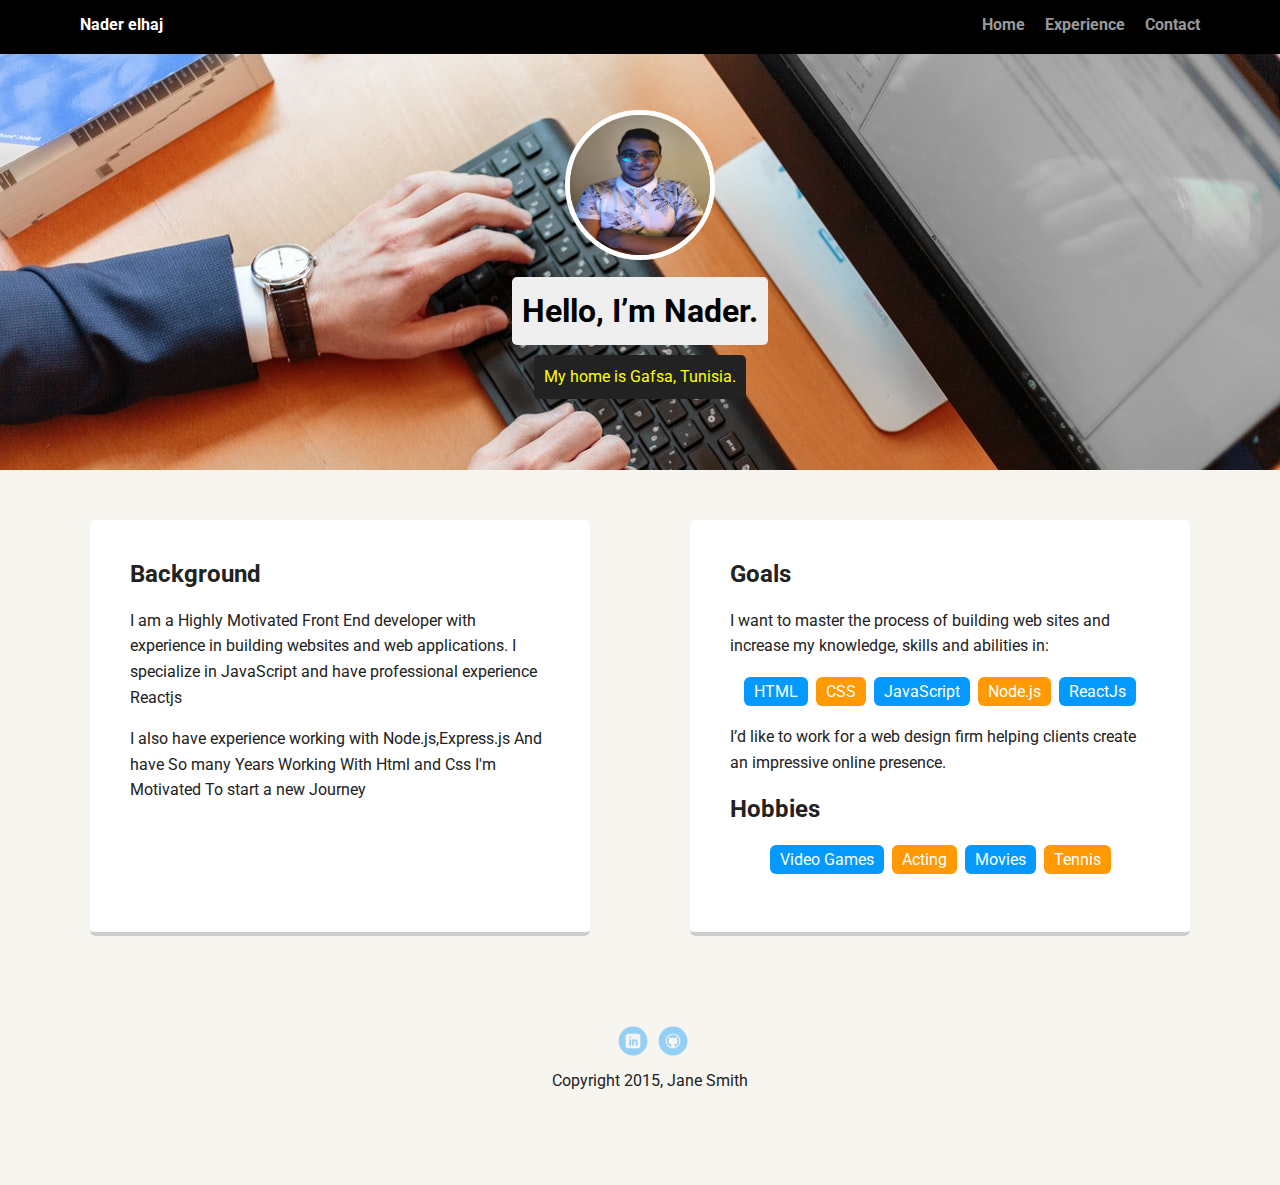
<file: index.html>
<!doctype html>
<html lang="en">
<head>
  <meta charset="utf-8">
  <title>Nader Elhaj's Profile</title>
  <meta name="viewport" content="width=device-width, initial-scale=1.0">
  <link rel="stylesheet" href="styles.css">
  <link href="https://fonts.googleapis.com/css?family=Muli%7CRoboto:400,300,500,700,900" rel="stylesheet"></head>
  <body>

    <nav class="main-nav">
        <ul class="nav">
          <li class="name">Nader elhaj</li>
          <li><a href="index.html">Home</a></li>
          <li><a href="experience.html">Experience</a></li>
          <li><a href="contact.html">Contact</a></li>

        </ul>
      </nav>

    <header>
      <img src="images/me.jpg" alt="My Photo" class="profile-image">
      <h1 class="tag name">Hello, I’m Nader.</h1>
      <p class="tag location">My home is Gafsa, Tunisia.</p>
    </header>

    <main class="flex">
      <article class="card">
        <h2>Background</h2>
        <p>I am a Highly Motivated Front End developer with experience in building websites and web applications. I specialize in JavaScript and have professional experience Reactjs</p>
        <p> I also have experience working with Node.js,Express.js
          And have So many Years Working With Html and Css
          I'm Motivated To start a new Journey</p>
      </article> 

      <article class="card">
        <h2>Goals</h2>
        <p>I want to master the process of building web sites and increase my knowledge, skills and abilities in:</p>
        <ul class="skills">
          <li>HTML</li>
          <li>CSS</li>
          <li>JavaScript</li>
          <li>Node.js</li>
          <li>ReactJs</li>
        </ul>
        <p>I’d like to work for a web design firm helping clients create an impressive online presence.</p>
        <h2>Hobbies</h2>
        <ul class="skills hobbies">
          <li>Video Games</li>
          <li>Acting</li>
          <li>Movies</li>
          <li>Tennis</li>
        </ul>
      </article> 


    </main>
    <footer>
      <ul>
        <li><a href="https://www.linkedin.com/in/nader-elhaj-48b253156/" class="social linkedin">LinkedIn</a></li>
        <li><a href="https://github.com/NaderElhaj" class="social github">Github</a></li>
      </ul>
      <p class="copyright">Copyright 2015, Jane Smith</p>
    </footer>
  </body>
  </html>
</file>
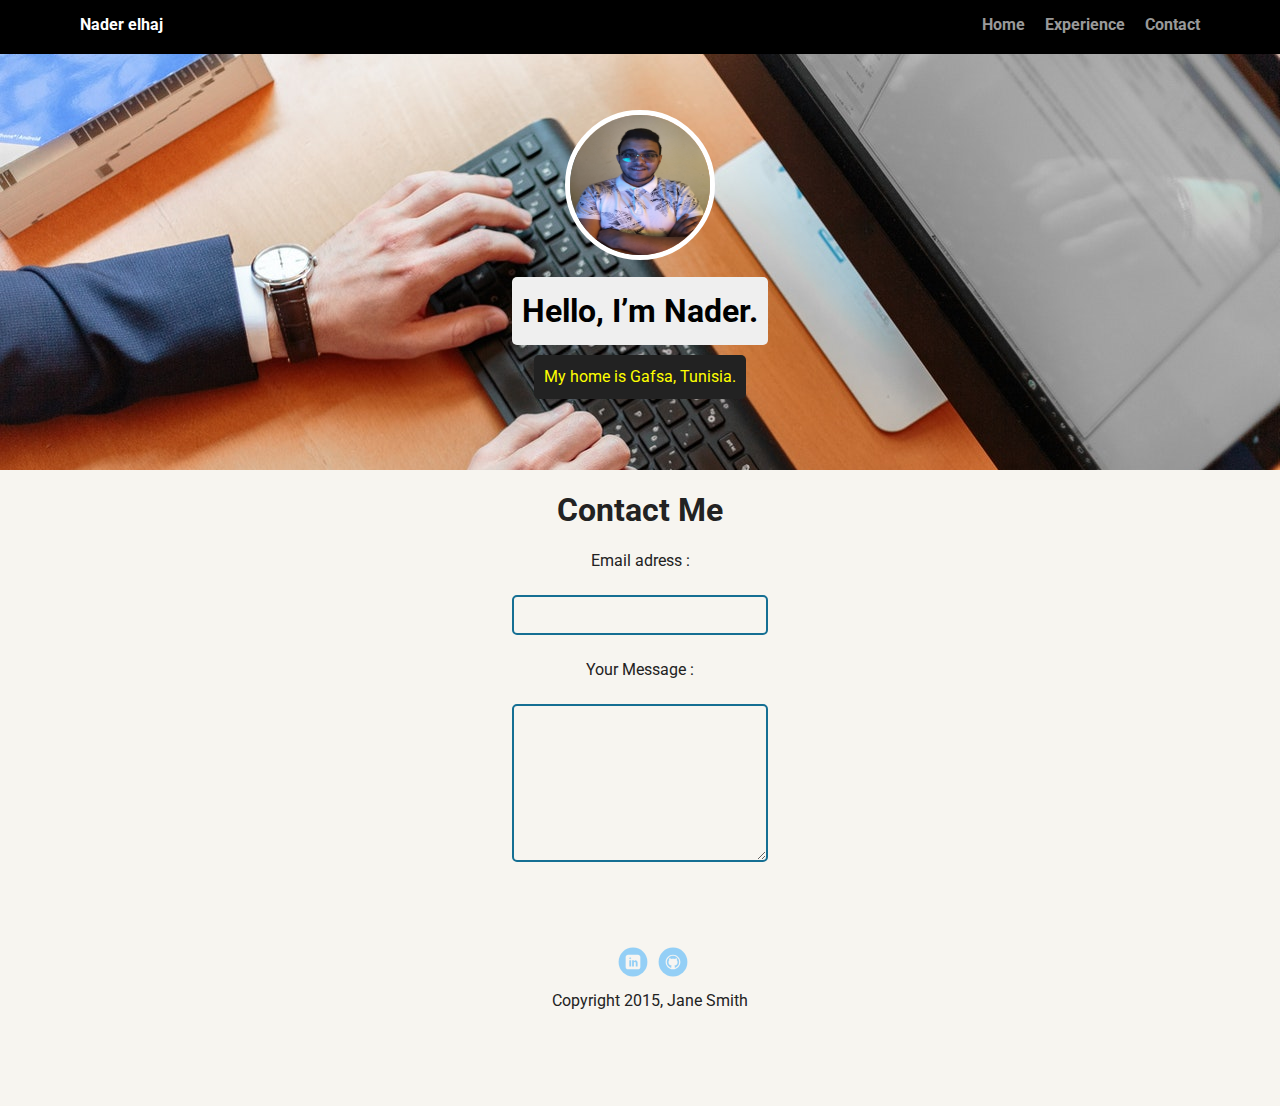
<file: contact.html>
<!DOCTYPE html>
<html lang="en">
<head>
    <meta charset="UTF-8">
    <meta http-equiv="X-UA-Compatible" content="IE=edge">
    <meta name="viewport" content="width=device-width, initial-scale=1.0">
    <link href="https://fonts.googleapis.com/css?family=Muli%7CRoboto:400,300,500,700,900" rel="stylesheet"></head>
    <link rel="stylesheet" href="styles.css">
    <title>Contact</title>
</head>
<body>

    <nav class="main-nav">
        <ul class="nav">
          <li class="name">Nader elhaj</li>
          <li><a href="index.html">Home</a></li>
          <li><a href="experience.html">Experience</a></li>
          <li><a href="contact.html">Contact</a></li>

        </ul>
      </nav>
    <header>
        <img src="images/me.jpg" alt="My Photo" class="profile-image">
        <h1 class="tag name">Hello, I’m Nader.</h1>
        <p class="tag location">My home is Gafsa, Tunisia.</p>
    </header>
    <h1>Contact Me</h1>
    <form >
        <label for="email">
            Email adress : <br>
            <input type="email" name="email" id="email">
        </label>
        <label for="message">
            Your Message : <br>
            <textarea name="message" id="message" cols="30" rows="10"></textarea>
        </label>

      </form>

      <footer>
        <ul>
          <li><a href="https://www.linkedin.com/in/nader-elhaj-48b253156/" class="social linkedin">LinkedIn</a></li>
          <li><a href="https://github.com/NaderElhaj" class="social github">Github</a></li>
        </ul>
        <p class="copyright">Copyright 2015, Jane Smith</p>
      </footer>
  
</body>
</html>
</file>
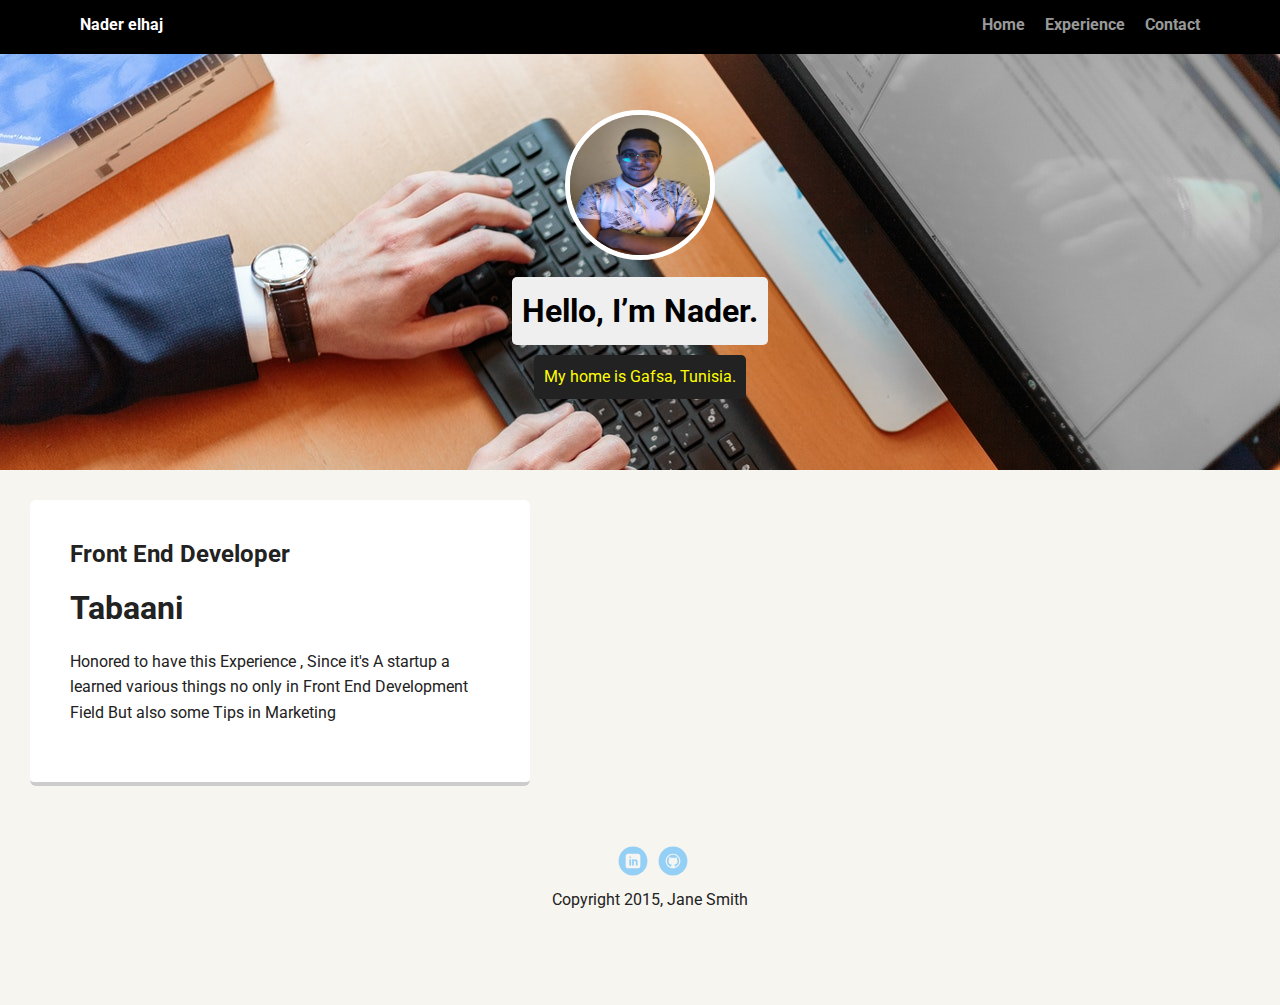
<file: experience.html>
<!DOCTYPE html>
<html lang="en">
<head>
    <meta charset="UTF-8">
    <meta http-equiv="X-UA-Compatible" content="IE=edge">
    <meta name="viewport" content="width=device-width, initial-scale=1.0">
    <link href="https://fonts.googleapis.com/css?family=Muli%7CRoboto:400,300,500,700,900" rel="stylesheet"></head>
    <link rel="stylesheet" href="styles.css">
    <title>Experience</title>
</head>
<body>   

    <nav class="main-nav">
        <ul class="nav">
          <li class="name">Nader elhaj</li>
          <li><a href="index.html">Home</a></li>
          <li><a href="experience.html">Experience</a></li>
          <li><a href="contact.html">Contact</a></li>

        </ul>
      </nav>
    <header>
        <img src="images/me.jpg" alt="My Photo" class="profile-image">
        <h1 class="tag name">Hello, I’m Nader.</h1>
        <p class="tag location">My home is Gafsa, Tunisia.</p>
      </header>
      <main class="card">
        <h2>Front End Developer</h2>
        <h1>Tabaani</h1>
        <p>Honored to have this Experience , Since it's A startup a learned various things no only in Front End Development Field But also some Tips in Marketing </p>
        
      </main>
      <footer>
        <ul>
          <li><a href="https://www.linkedin.com/in/nader-elhaj-48b253156/" class="social linkedin">LinkedIn</a></li>
          <li><a href="https://github.com/NaderElhaj" class="social github">Github</a></li>
        </ul>
        <p class="copyright">Copyright 2015, Jane Smith</p>
      </footer>
</body>
</html>
</file>
<file: styles.css>
/* Global Layout Set-up */
* { 
  box-sizing: border-box;
}
  
body {
  margin: 0;
  padding: 0;
  text-align: center;
  font-family: 'Roboto', sans-serif;
  color: #222;
  background: #f7f5f0;
}
/* Link Styles */

a {
  text-decoration: none;
  color: #999;
}
a:hover {
  color: #6633ff;
}

/* Section Styles */

.main-nav {
  width: 100%;
  background: black;
  min-height: 30px;
  padding: 10px;
  position: fixed;
  text-align: center;
}
.main .portfolio{
  width: 100px;
  height: 100px;
}
.nav {
  display: flex;
  justify-content: space-around;
  font-weight: 700;
  list-style-type: none;
  margin: 0 auto;
  padding: 0;
}

.nav .name {
    display: block;
    margin-right: auto;
    color: white;
}
.nav li {
  padding: 5px 10px 10px 10px;
}
.nav a {
  transition: all .5s;
}
.nav a:hover {
  color: white
}

header {
  text-align: center;
  background: url('images/bg.jpg') no-repeat top center ;
  background-size: cover;
  overflow: hidden;
  padding-top: 60px;
}
header {
  line-height: 1.5;
}
header .profile-image {
  margin-top: 50px;
  width: 150px;
  height: 150px;
  border-radius: 50%;
  border: 5px solid white;
  transition: all .5s;
}
header .profile-image:hover {
  transform: scale(1.5) rotate(10deg);
}
.tag {
  background-color: #efefef;
  color: black;
  padding: 10px;
  border-radius: 5px;
  display: table;
  margin: 10px auto;
} 
.location {
  background-color: #222;
  color: yellow;
}
.card {
  margin: 30px;
  padding: 20px 40px 40px;
  max-width: 500px;
  text-align: left;
  background: #fff;
  border-bottom: 4px solid #ccc;
  border-radius: 6px;
  transition: all .5s;
}
.card:hover {
  border-color: #ff99ff;
}

ul.skills {
  padding: 0;
  text-align: center;
}

.skills li {
  border-radius: 6px;
  display: inline-block;
  background: #ff9904;
  color: white;
  padding: 5px 10px;
  margin: 2px;
}

.skills li:nth-child(odd) {
  background: #0399ff;
}

footer {
  width: 100%;
  min-height: 30px;
  padding: 20px 0 40px 20px;
}

footer .copyright {
  top: -8px;
  font-size: .75em;
}

footer ul {
  list-style-type: none;
  margin: 0;
  padding: 0;
}

footer ul li {
  display: inline-block;
}

a.social {
  display: inline-block;
  text-indent: -9999px;
  margin-left: 5px;
  width: 30px;
  height: 30px;
  background-size: 30px 30px;
  opacity: .4;
  transition: all .5s;
}
a.twitter {
  background-image: url(images/twitter.svg);
}
a.linkedin {
  background-image: url(images/linkedin.svg);
}
a.github {
  background-image: url(images/github.svg);
}
a.social:hover {
  opacity: 1;
}
.clearfix {
  clear: both;
}

/* Styles for larger screens */
@media screen and (min-width: 720px) {
  
  .flex {
      display: -ms-flexbox;      /* TWEENER - IE 10 */
      display: flex; 
      max-width: 1200px;
      -ms-flex-pack: distribute;
      justify-content: space-around;
      margin: 0 auto;
  }

  header {
    min-height: 470px;
  }

  .nav {
    max-width: 1200px;
    padding: 0 30px;
  }


  main {
    padding-top: 20px;
  }

  main p {
    line-height: 1.6em;
  }

  footer {
    font-size: 1.3em;
    max-width: 1200px;
    margin: 40px auto;
  }

}

/****  Contact Page Styles *****/
form{
  display: flex;
  flex-direction: column;
}
form label{
  display: flex;
  flex-direction: column;
  width: 20%;
  margin-left: auto;
  margin-right: auto;
}
form label input{
  height: 40px;
  background: none;
  border: 2px solid #156f93;
  margin-top: 25px;
  margin-bottom: 25px;
  border-radius: 5px;
}
form label textarea {
  background: none;
  border: 2px solid #156f93;
  margin-top: 25px;
  margin-bottom: 25px;  
  border-radius: 5px;
}


/****  Contact Page Styles *****/
</file>
